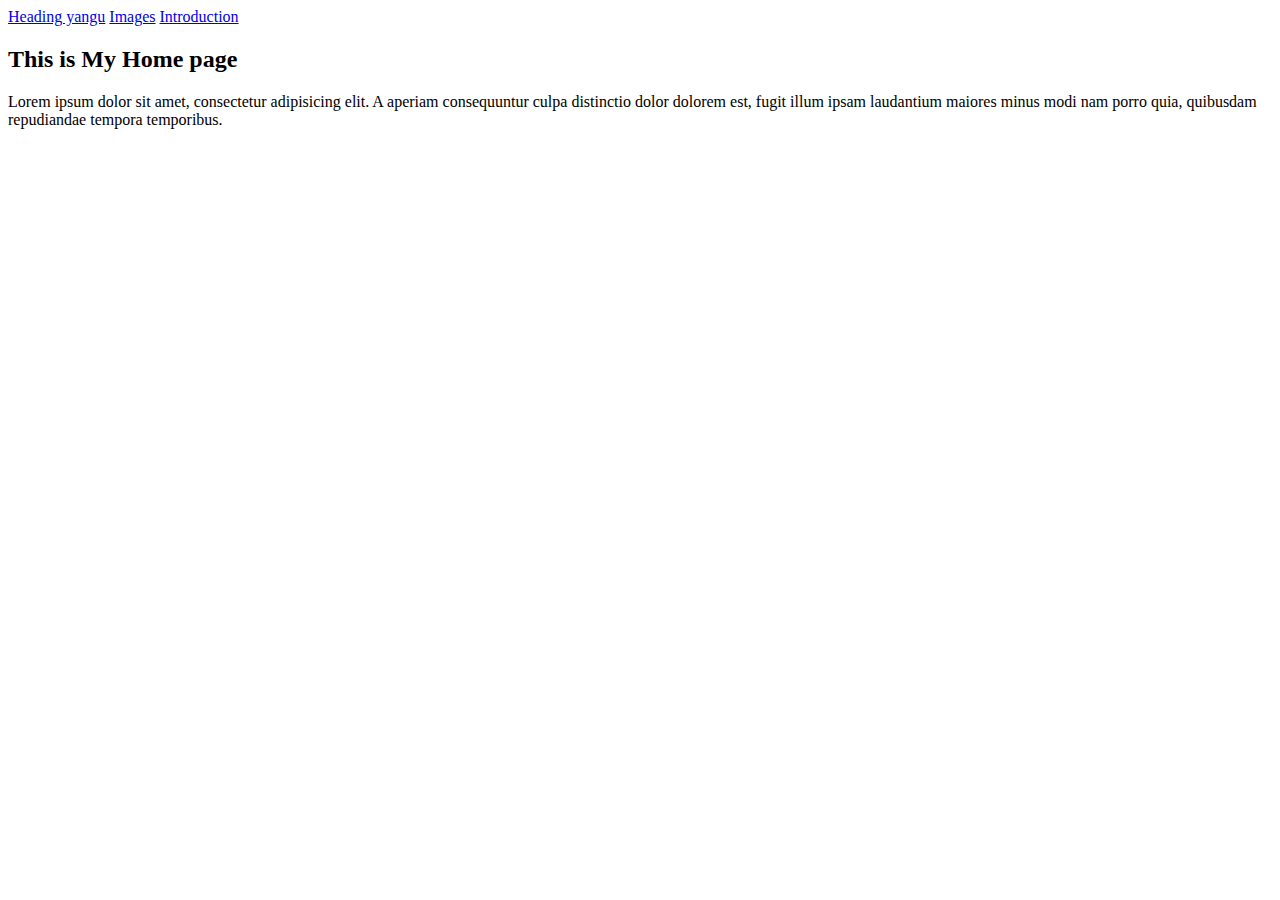
<file: index.html>
<!doctype html>
<html lang="en">
<head>
<link rel="shortcut icon" href="assets/images/Harrier.jpeg" type="image/x-icon">

<a href="about.html"></a>
<a href="Headings.html">Heading yangu</a>
<a href="images.html">Images</a>
<a href="introduction.html">Introduction</a>


    <meta charset="UTF-8">
    <meta name="viewport"
          content="width=device-width, user-scalable=no, initial-scale=1.0, maximum-scale=1.0, minimum-scale=1.0">
    <meta http-equiv="X-UA-Compatible" content="ie=edge">
    <title>Index</title>
</head>
<body>
<h2>This is My Home page</h2>
<p>Lorem ipsum dolor sit amet, consectetur adipisicing elit. A aperiam consequuntur culpa distinctio dolor dolorem est, fugit illum ipsam laudantium maiores minus modi nam porro quia, quibusdam repudiandae tempora temporibus.</p>

</body>
</html>
</file>
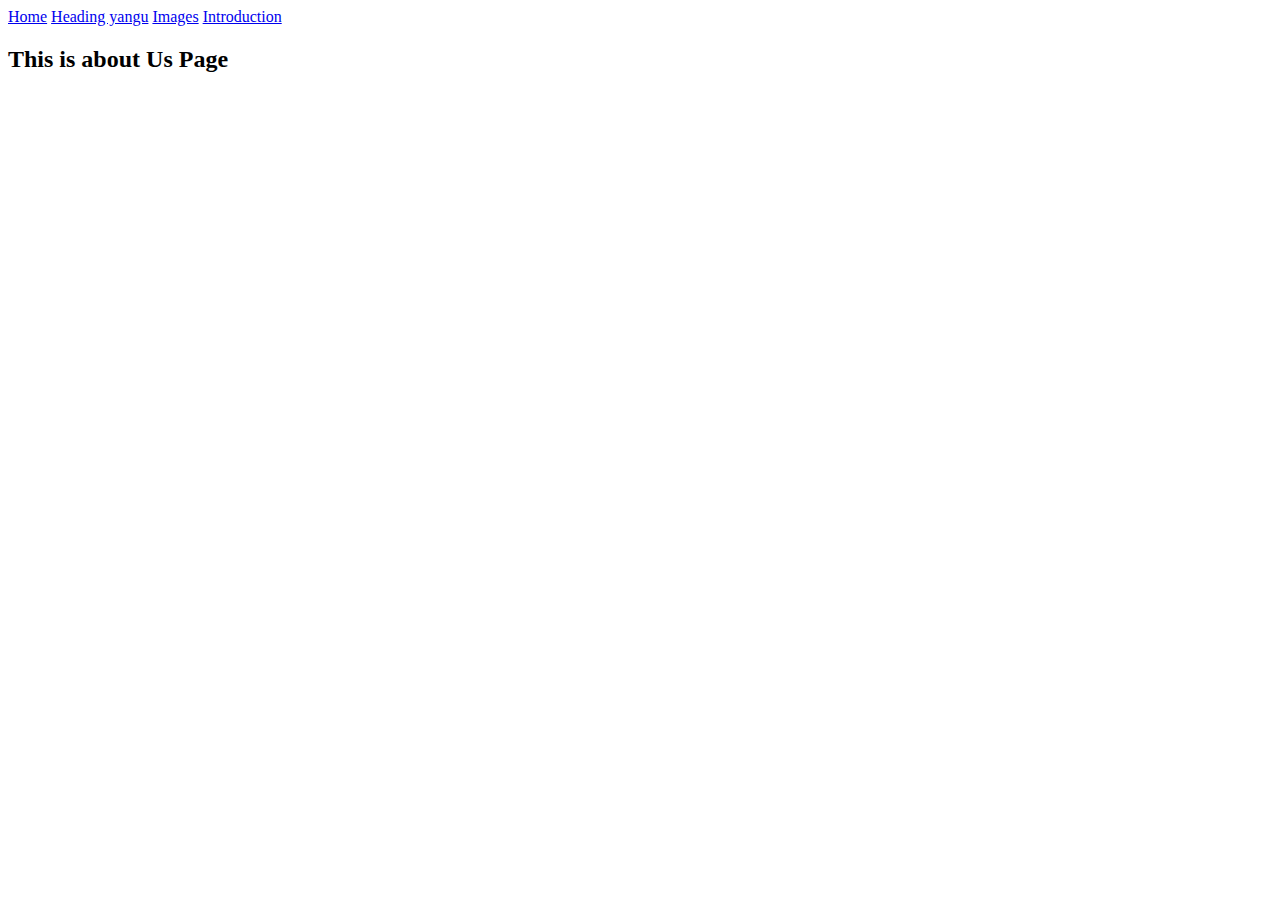
<file: about.html>
<!doctype html>
<html lang="en">
<head>
    <a href="index.html">Home</a>
<a href="Headings.html">Heading yangu</a>
<a href="images.html">Images</a>
<a href="introduction.html">Introduction</a>
    <link rel="shortcut icon" href="assets/images/bmw.jpeg" type="image/x-icon">
    <meta charset="UTF-8">
    <meta name="viewport"
          content="width=device-width, user-scalable=no, initial-scale=1.0, maximum-scale=1.0, minimum-scale=1.0">
    <meta http-equiv="X-UA-Compatible" content="ie=edge">
    <title>About</title>
</head>
<body>
<h2>This is about Us Page</h2>

</body>
</html>
</file>
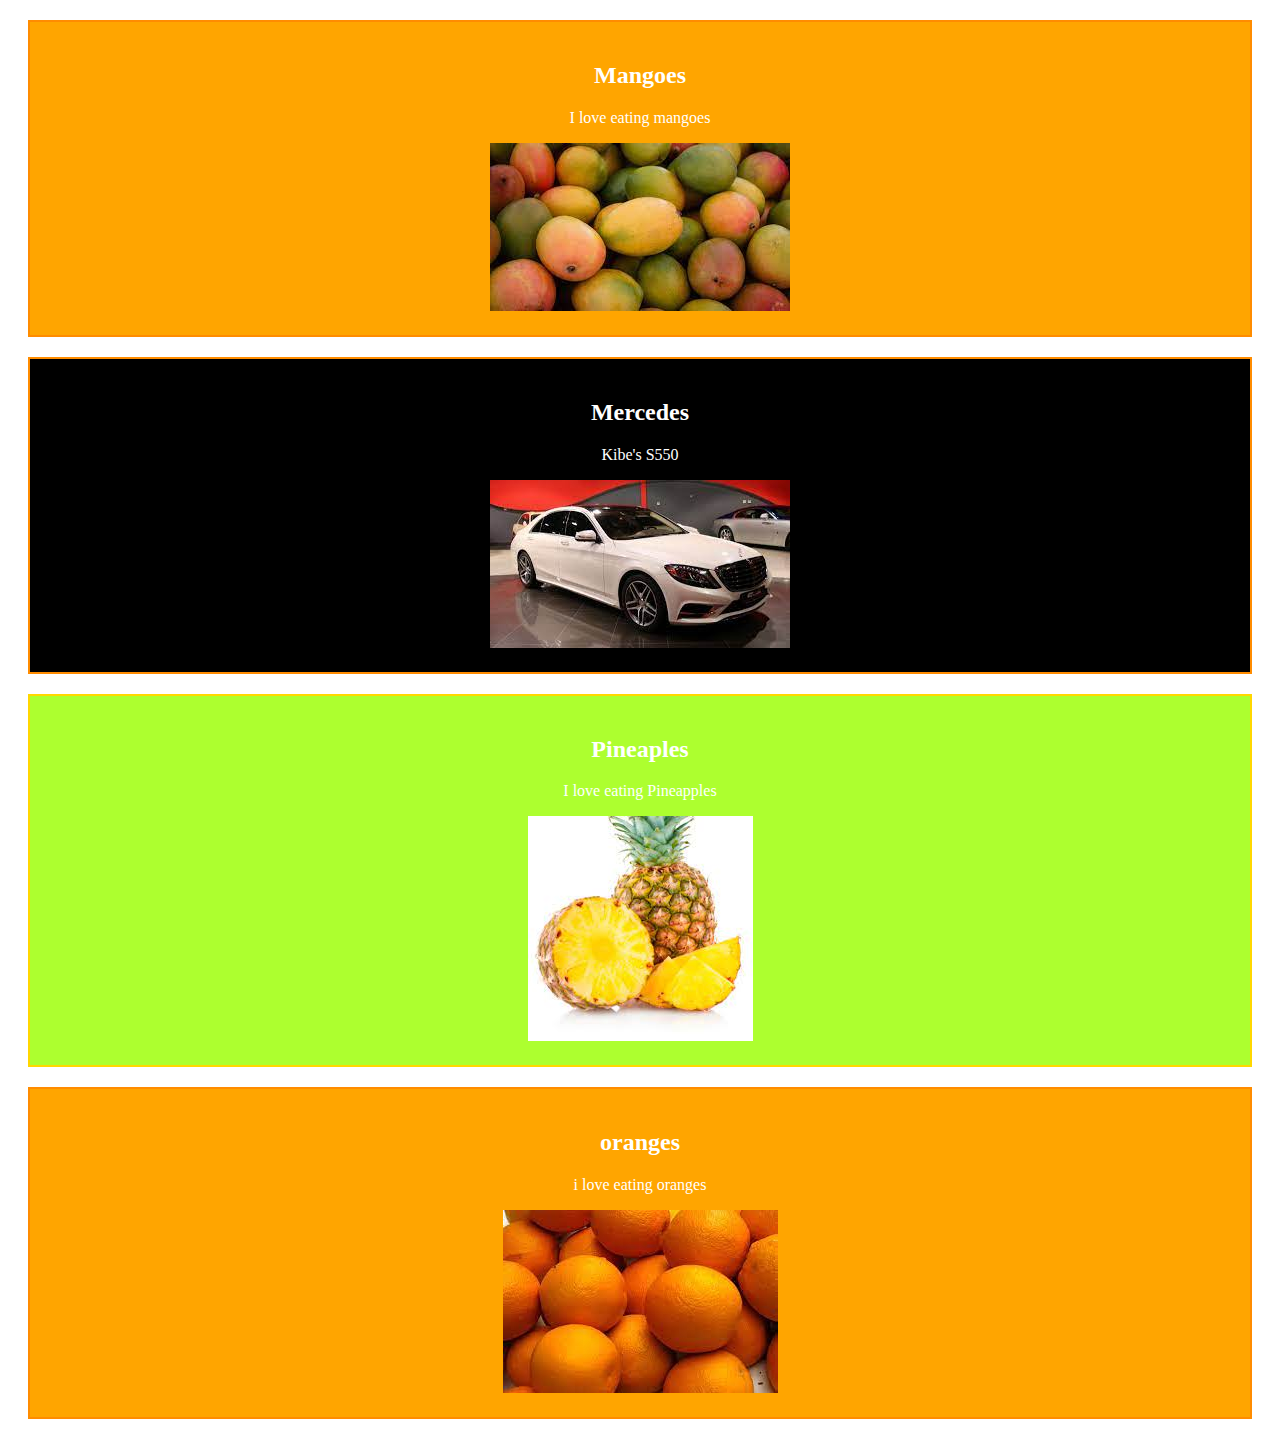
<file: divs.html>
<!doctype html>
<html lang="en">
<head>
    <link rel="stylesheet" href="assets/css/style.css">
    <link rel="shortcut icon" href="assets/images/Range.jpeg" type="image/x-icon">
    <meta charset="UTF-8">
    <meta name="viewport"
          content="width=device-width, user-scalable=no, initial-scale=1.0, maximum-scale=1.0, minimum-scale=1.0">
    <meta http-equiv="X-UA-Compatible" content="ie=edge">
    <title>Divs</title>
</head>
<body>

<div class="fruits">
    <h2>Mangoes</h2>
    <p>I love eating mangoes</p>
    <img src="assets/images/mangoes.jpeg" alt="">
</div>

<div class="cars">
    <h2>Mercedes</h2>
    <p>Kibe's S550</p>
    <img src="assets/images/S550.jpeg" alt="">
</div>

<div class="FRUITS">
    <h2>Pineaples</h2>
    <p>I love eating Pineapples</p>
    <img src="assets/images/pneapple.jfif" alt="">
</div>

<div class="fruits">
    <h2>oranges</h2>
    <p>i love eating oranges</p>
    <img src="assets/images/oranges.jpeg" alt="">
</div>

</body>
</html>
</file>
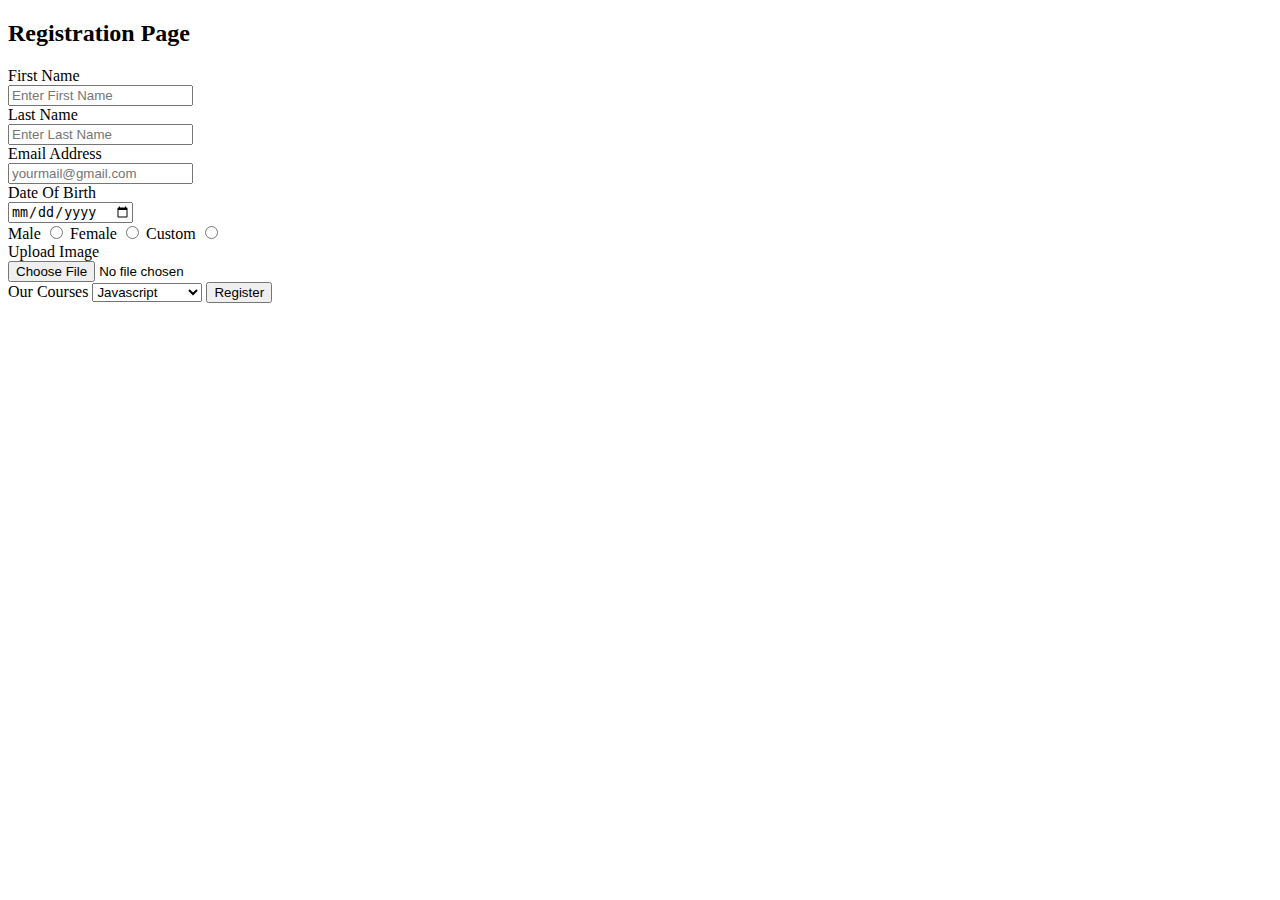
<file: forms.html>
<!doctype html>
<html lang="en">
<head>
    <meta charset="UTF-8">
    <meta name="viewport"
          content="width=device-width, user-scalable=no, initial-scale=1.0, maximum-scale=1.0, minimum-scale=1.0">
    <meta http-equiv="X-UA-Compatible" content="ie=edge">
    <title>forms</title>
</head>
<body>

<h2>Registration Page</h2>


<form action="">
    <label for="fname">First Name</label><br>
    <input type="text" id="fname" name="jina1" placeholder="Enter First Name" required><br>
    <label for="lname">Last Name</label><br>
    <input type="text" id="lname" name="jina2" placeholder="Enter Last Name" required><br>
    <label for="email">Email Address</label><br>
    <input type="email" id="email" name="barua" placeholder="yourmail@gmail.com" required><br>
    <label for="dob">Date Of Birth</label><br>
    <input type="date" id="dob" name="tarehe" required><br>
    <label for="male">Male</label>
    <input type="radio" id="male" name="gender">
    <label for="female">Female</label>
    <input type="radio" id="female" name="gender">
    <label for="custom">Custom</label>
    <input type="radio" id="custom" name="gender"><br>
    <label for="image">Upload Image</label><br>
    <input type="file" id="image" name="picha"><br>
    <label for="course">Our Courses</label>
        <select name="courses" id="course">
            <option value="js">Javascript</option>
            <option value="android">Android</option>
            <option value="reactjs">ReactJS</option>
            <option value="cybersec">Cyber Security</option>
        </select>
    <input type="submit" value="Register">

    
</form>

</body>
</html>
</file>
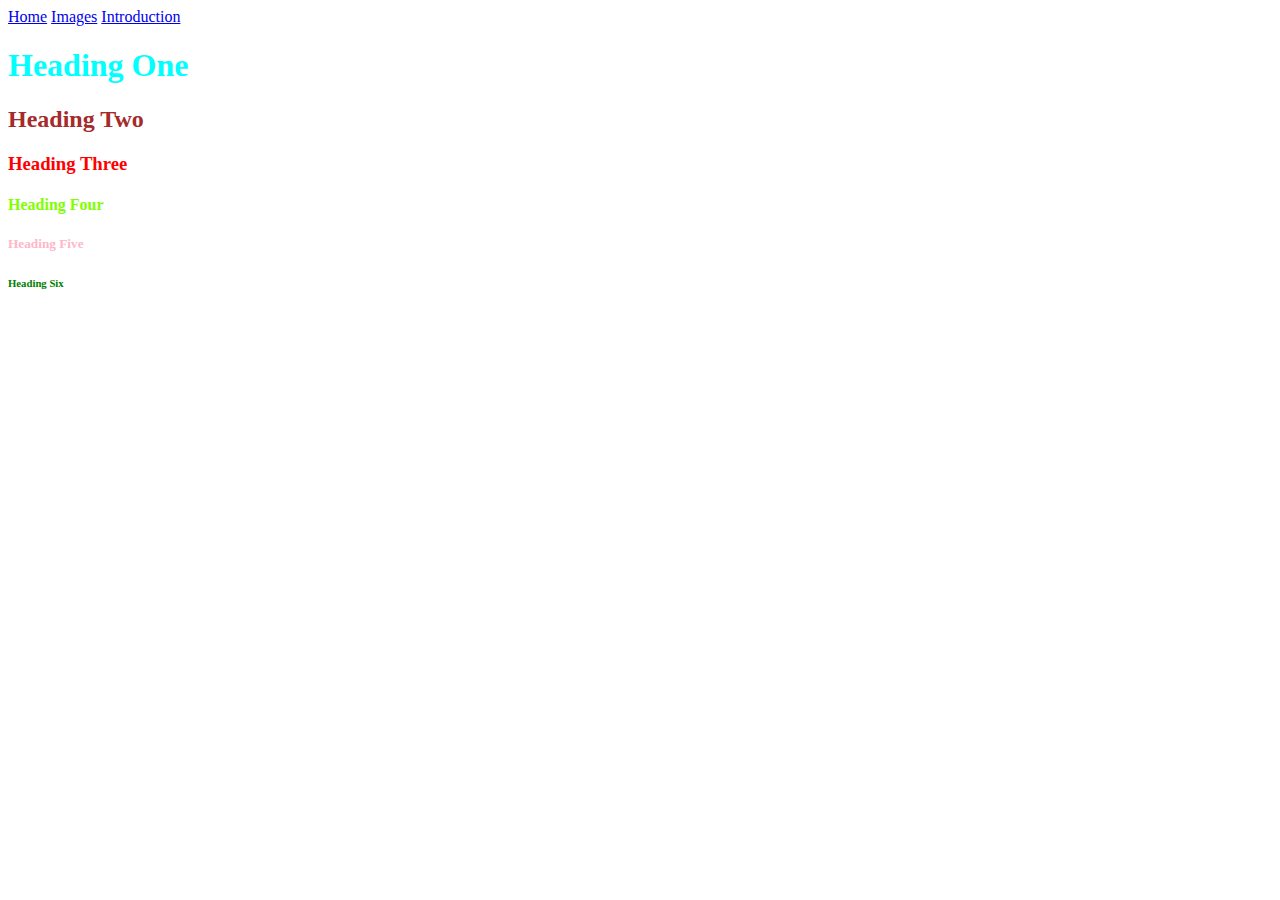
<file: Headings.html>
<!doctype html>
<html lang="en">
<head>
    <a href="index.html">Home</a>
<a href="about.html"></a>
<a href="images.html">Images</a>
<a href="introduction.html">Introduction</a>
    <meta charset="UTF-8">
    <meta name="viewport"
          content="width=device-width, user-scalable=no, initial-scale=1.0, maximum-scale=1.0, minimum-scale=1.0">
    <meta http-equiv="X-UA-Compatible" content="ie=edge">
    <title>Headings</title>
</head>
<body>
<h1 style="color:aqua">Heading One</h1>
<h2 style="color:brown">Heading Two</h2>
<h3 style="color:red">Heading Three</h3>
<h4 style="color:chartreuse">Heading Four</h4>
<h5 style="color:#ffb6c7">Heading Five</h5>
<h6 style="color:green">Heading Six</h6>
</body>
</html>
</file>
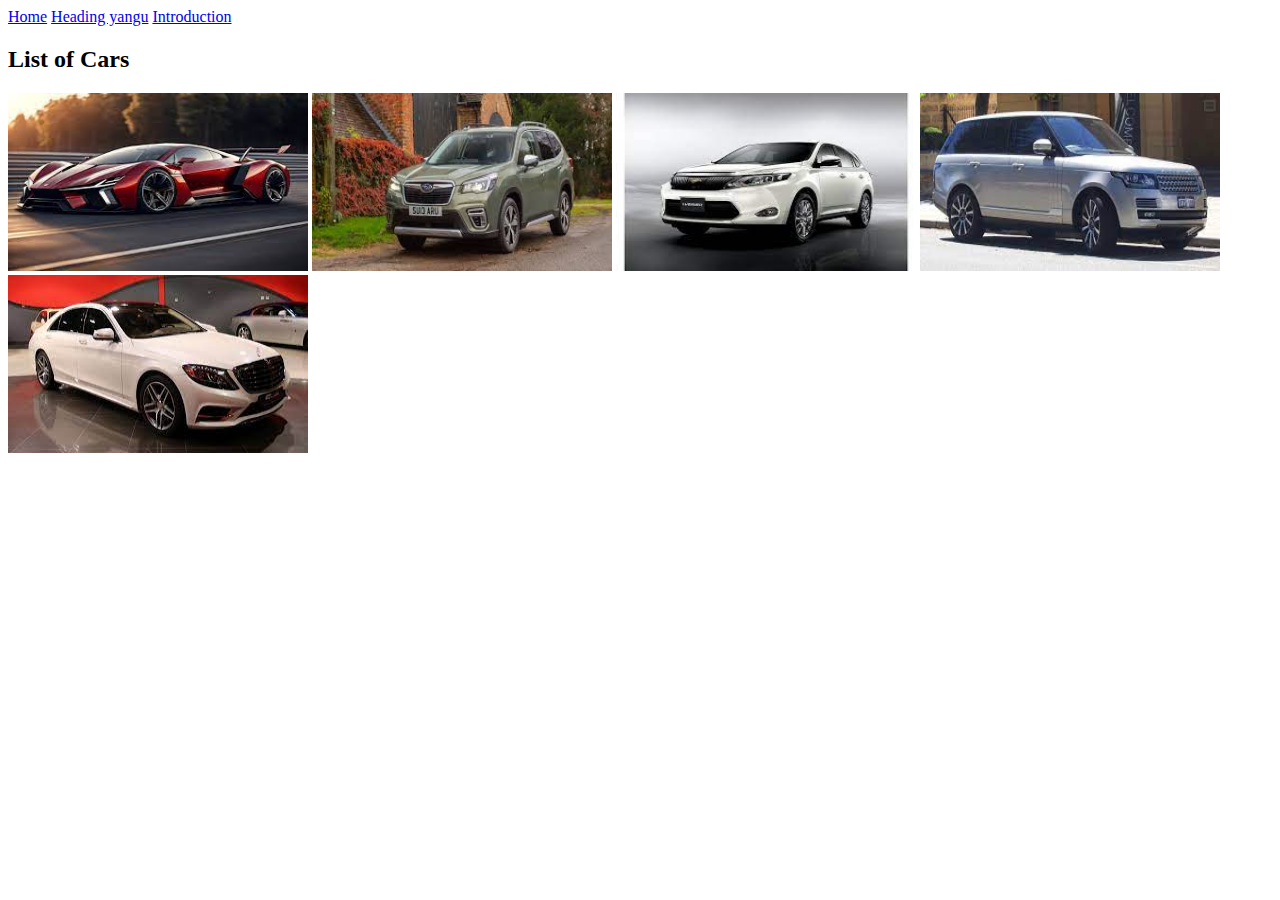
<file: images.html>
<!doctype html>
<html lang="en">
<head>
    <a href="index.html">Home</a>
<a href="about.html"></a>
<a href="Headings.html">Heading yangu</a>
<a href="introduction.html">Introduction</a>
    <meta charset="UTF-8">
    <meta name="viewport"
          content="width=device-width, user-scalable=no, initial-scale=1.0, maximum-scale=1.0, minimum-scale=1.0">
    <meta http-equiv="X-UA-Compatible" content="ie=edge">
    <title>Images</title>
</head>
<body>
<h2>List of Cars</h2>
<img src="assets/images/ferrari.jpeg" alt="ferrari" width="300" height="178">
<img src="assets/images/Forester.jpeg" alt="Forester" width="300" height="178">
<img src="assets/images/Harrier.jpeg" alt="Harrier" width="300" height="178">
<img src="assets/images/Range.jpeg" alt="Range" width="300" height="178">
<img src="assets/images/S550.jpeg" alt="S550" width="300" height="178">


</body>
</html>
</file>
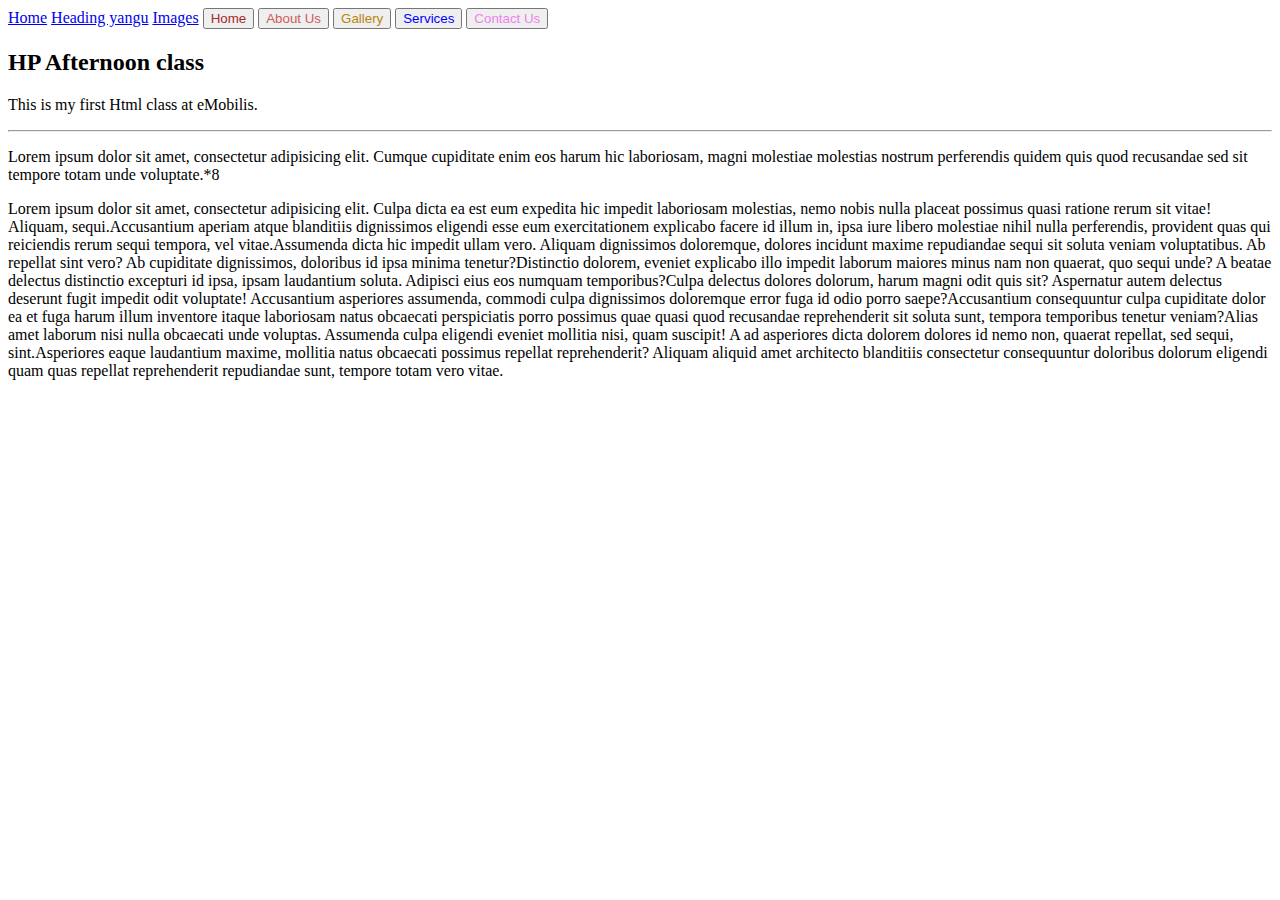
<file: introduction.html>
<!doctype html>
<html lang="en">
<head>
    <a href="index.html">Home</a>
<a href="about.html"></a>
<a href="Headings.html">Heading yangu</a>
<a href="images.html">Images</a>
    <meta charset="UTF-8">
    <meta name="viewport"
          content="width=device-width, user-scalable=no, initial-scale=1.0, maximum-scale=1.0, minimum-scale=1.0">
    <meta http-equiv="X-UA-Compatible" content="ie=edge">
    <title>Intro2</title>
</head>
<body>
<button type="button" style="color:brown">Home</button>
<button type="button" style="color:indianred">About Us</button>
<button type="button" style="color:darkgoldenrod">Gallery</button>
<button type="button" style="color:blue">Services</button>
<button type="button"style="color:violet">Contact Us</button>

<h2>HP Afternoon class</h2>

<p>This is my first Html class at eMobilis.</p>
<hr>
<p>Lorem ipsum dolor sit amet, consectetur adipisicing elit. Cumque cupiditate enim eos harum hic laboriosam, magni molestiae molestias nostrum perferendis quidem quis quod recusandae sed sit tempore totam unde voluptate.*8</p>
<p><span><span>Lorem ipsum dolor sit amet, consectetur adipisicing elit. Culpa dicta ea est eum expedita hic impedit laboriosam molestias, nemo nobis nulla placeat possimus quasi ratione rerum sit vitae! Aliquam, sequi.</span><span>Accusantium aperiam atque blanditiis dignissimos eligendi esse eum exercitationem explicabo facere id illum in, ipsa iure libero molestiae nihil nulla perferendis, provident quas qui reiciendis rerum sequi tempora, vel vitae.</span><span>Assumenda dicta hic impedit ullam vero. Aliquam dignissimos doloremque, dolores incidunt maxime repudiandae sequi sit soluta veniam voluptatibus. Ab repellat sint vero? Ab cupiditate dignissimos, doloribus id ipsa minima tenetur?</span><span>Distinctio dolorem, eveniet explicabo illo impedit laborum maiores minus nam non quaerat, quo sequi unde? A beatae delectus distinctio excepturi id ipsa, ipsam laudantium soluta. Adipisci eius eos numquam temporibus?</span><span>Culpa delectus dolores dolorum, harum magni odit quis sit? Aspernatur autem delectus deserunt fugit impedit odit voluptate! Accusantium asperiores assumenda, commodi culpa dignissimos doloremque error fuga id odio porro saepe?</span><span>Accusantium consequuntur culpa cupiditate dolor ea et fuga harum illum inventore itaque laboriosam natus obcaecati perspiciatis porro possimus quae quasi quod recusandae reprehenderit sit soluta sunt, tempora temporibus tenetur veniam?</span><span>Alias amet laborum nisi nulla obcaecati unde voluptas. Assumenda culpa eligendi eveniet mollitia nisi, quam suscipit! A ad asperiores dicta dolorem dolores id nemo non, quaerat repellat, sed sequi, sint.</span><span>Asperiores eaque laudantium maxime, mollitia natus obcaecati possimus repellat reprehenderit? Aliquam aliquid amet architecto blanditiis consectetur consequuntur doloribus dolorum eligendi quam quas repellat reprehenderit repudiandae sunt, tempore totam vero vitae.</span></span></p>
</body>
</html>
</file>
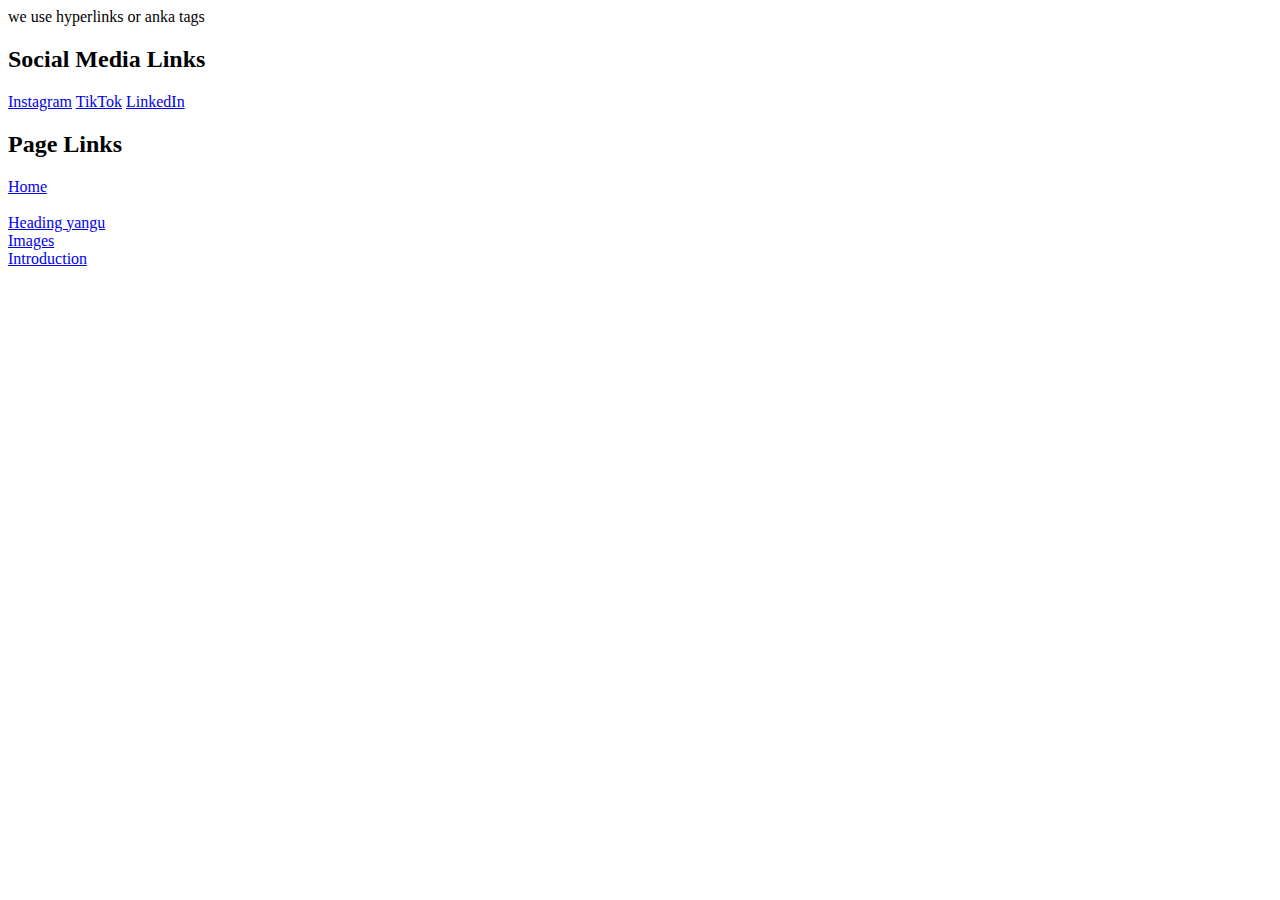
<file: links.html>
<!doctype html>
<html lang="en">
<head>
    <link rel="shortcut icon" href="assets/images/ferrari.jpeg" type="image/x-icon">
    <meta charset="UTF-8">
    <meta name="viewport"
          content="width=device-width, user-scalable=no, initial-scale=1.0, maximum-scale=1.0, minimum-scale=1.0">
    <meta http-equiv="X-UA-Compatible" content="ie=edge">
    <title>Links</title>
</head>
<body>


we use hyperlinks or anka tags


<h2>Social Media Links</h2>
<a href="https://www.instagram.com/" target="_blank">Instagram</a>
<a href="https://www.tiktok.com/en/">TikTok</a>
<a href="https://www.linkedin.com/feed/">LinkedIn</a>

<h2>Page Links</h2>
<a href="index.html">Home</a><br>
<a href="about.html"></a><br>
<a href="Headings.html">Heading yangu</a><br>
<a href="images.html">Images</a><br>
<a href="introduction.html">Introduction</a><br>



</body>
</html>
</file>
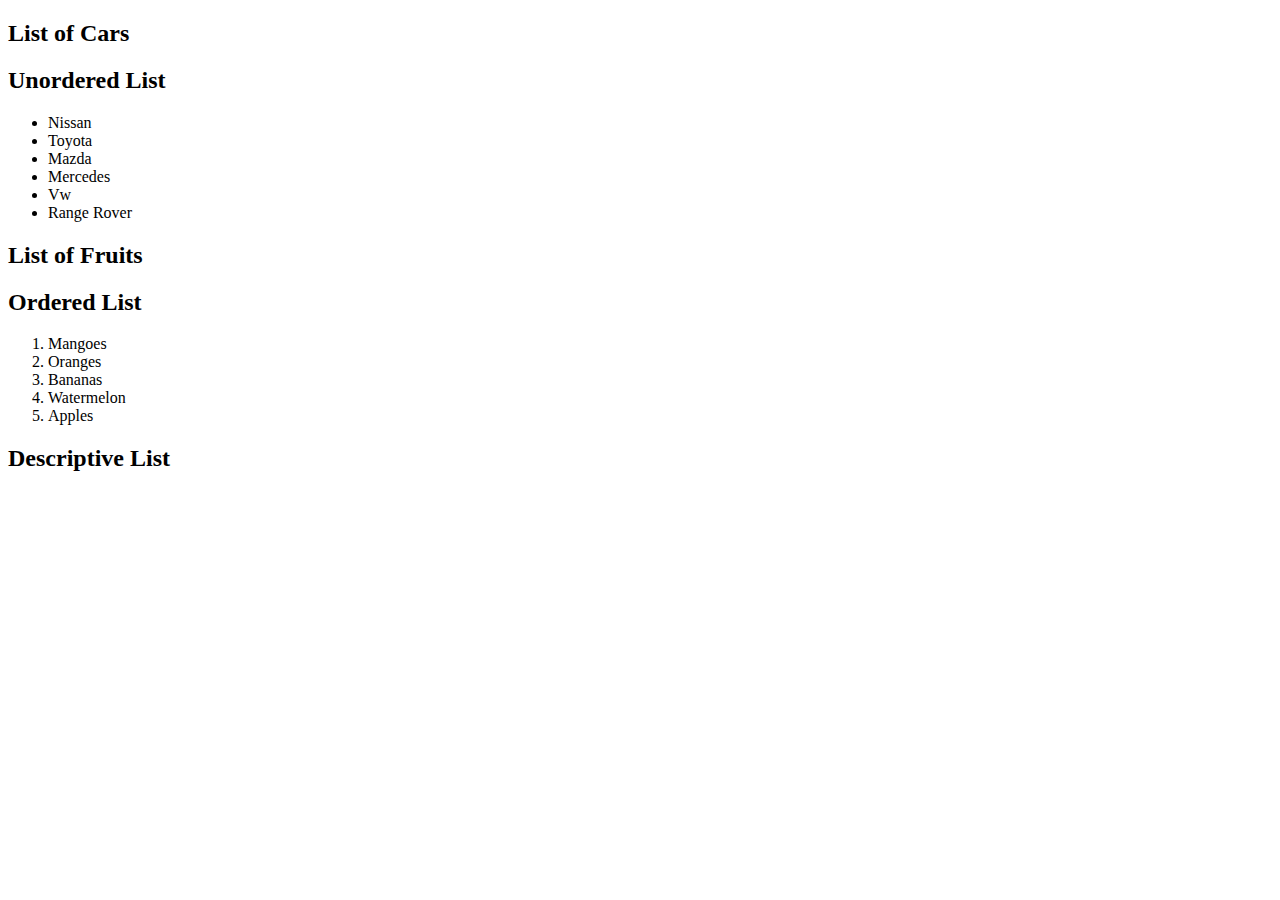
<file: lists.html>
<!doctype html>
<html lang="en">
<head>
    <meta charset="UTF-8">
    <meta name="viewport"
          content="width=device-width, user-scalable=no, initial-scale=1.0, maximum-scale=1.0, minimum-scale=1.0">
    <meta http-equiv="X-UA-Compatible" content="ie=edge">
    <title>Lists</title>
</head>
<body>

<h2>List of Cars</h2>
<h2>Unordered List</h2>

<ul>
    <li>Nissan</li>
    <li>Toyota</li>
    <li>Mazda</li>
    <li>Mercedes</li>
    <li>Vw</li>
    <li>Range Rover</li>
</ul>

<h2>List of Fruits</h2>
<h2>Ordered List</h2>


<ol>
    <li>Mangoes</li>
    <li>Oranges</li>
    <li>Bananas</li>
    <li>Watermelon</li>
    <li>Apples</li>
</ol>

<h2>Descriptive List</h2>



</body>
</html>
</file>
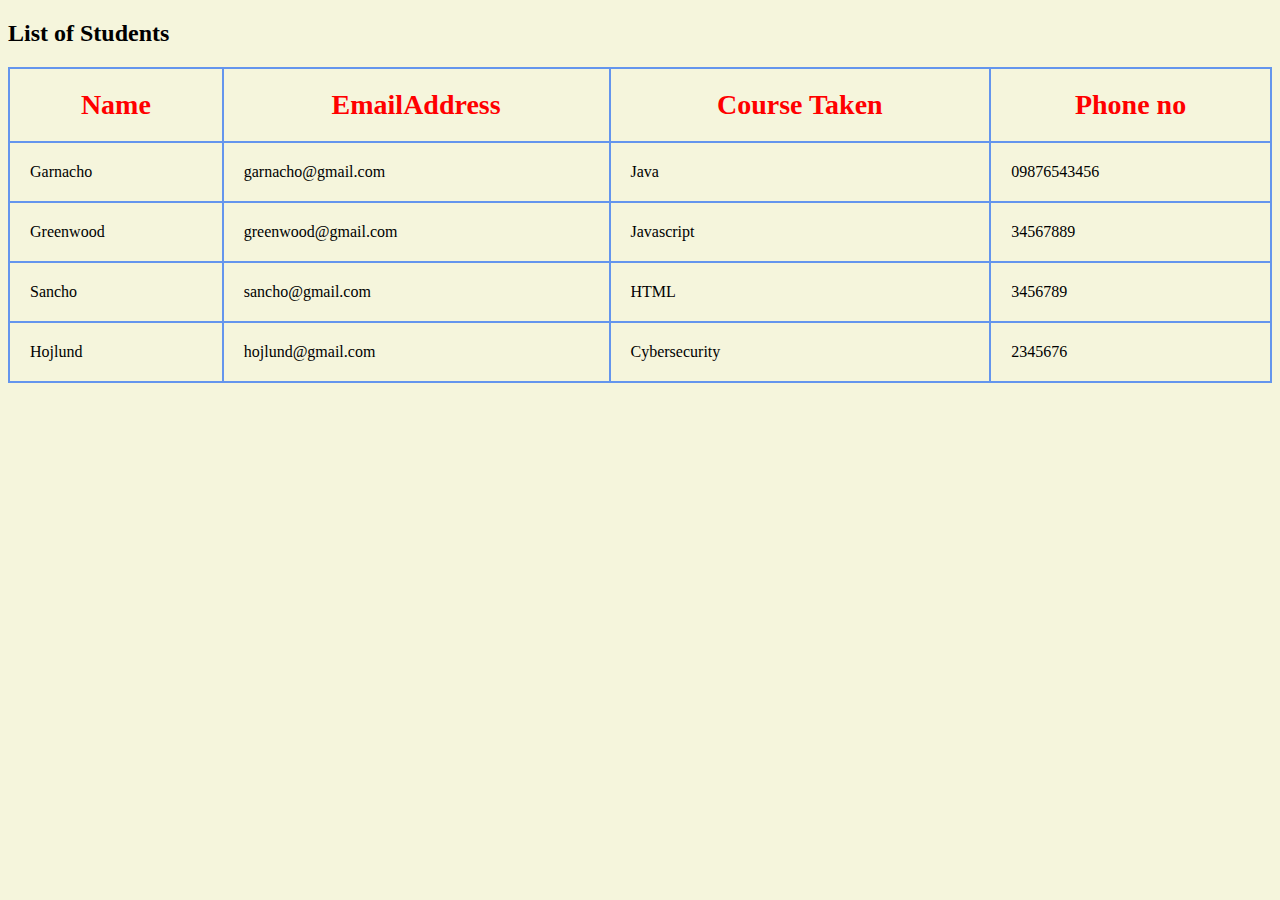
<file: table.html>
<!doctype html>
<html lang="en">
<head>
  <link rel="stylesheet" href="assets/css/urembo.css">
  <link rel="shortcut icon" href="assets/images/S550.jpeg" type="image/x-icon">
    <meta charset="UTF-8">
    <meta name="viewport"
          content="width=device-width, user-scalable=no, initial-scale=1.0, maximum-scale=1.0, minimum-scale=1.0">
    <meta http-equiv="X-UA-Compatible" content="ie=edge">
    <title>Table</title>
</head>
<body>

<h2>List of Students</h2>

<table>
  <thead>
  <tr>
      <th>Name</th>
      <th>EmailAddress</th>
      <th>Course Taken</th>
      <th>Phone no</th>
  </tr>
  </thead>

  <tbody>
  <tr>
    <td>Garnacho</td>
    <td>garnacho@gmail.com</td>
    <td>Java</td>
    <td>09876543456</td>
  </tr>

  <tr>
    <td>Greenwood</td>
    <td>greenwood@gmail.com</td>
    <td>Javascript</td>
    <td>34567889</td>
  </tr>

  <tr>
    <td>Sancho</td>
    <td>sancho@gmail.com</td>
    <td>HTML</td>
    <td>3456789</td>
  </tr>

  <tr>
    <td>Hojlund</td>
    <td>hojlund@gmail.com</td>
    <td>Cybersecurity</td>
    <td>2345676</td>
  </tr>
  </tbody>
</table>

</body>
</html>
</file>
<file: assets/css/style.css>
.fruits{
    border: darkorange 2px solid;
    padding: 20px;
    margin: 20px;
    background-color: orange;
    text-align: center;
    color: white;
}

.cars{
    border: darkorange 2px solid;
    padding: 20px;
    margin: 20px;
    background-color: black;
    text-align: center;
    color: white;
}

.FRUITS{
    border: gold 2px solid;
    padding: 20px;
    margin: 20px;
    background-color:greenyellow;
    text-align: center;
    color: white;
}
</file>
<file: assets/css/urembo.css>
table{
    width: 100%;
    border-collapse: collapse;
}

th, td{
    border: 2px solid cornflowerblue;
    padding: 20px;
    margin: 10px;
}

thead{
    font-family: "Berlin Sans FB";
    font-size: 28px;
    color: red;
}

body{
    background-color: beige;
}
</file>
